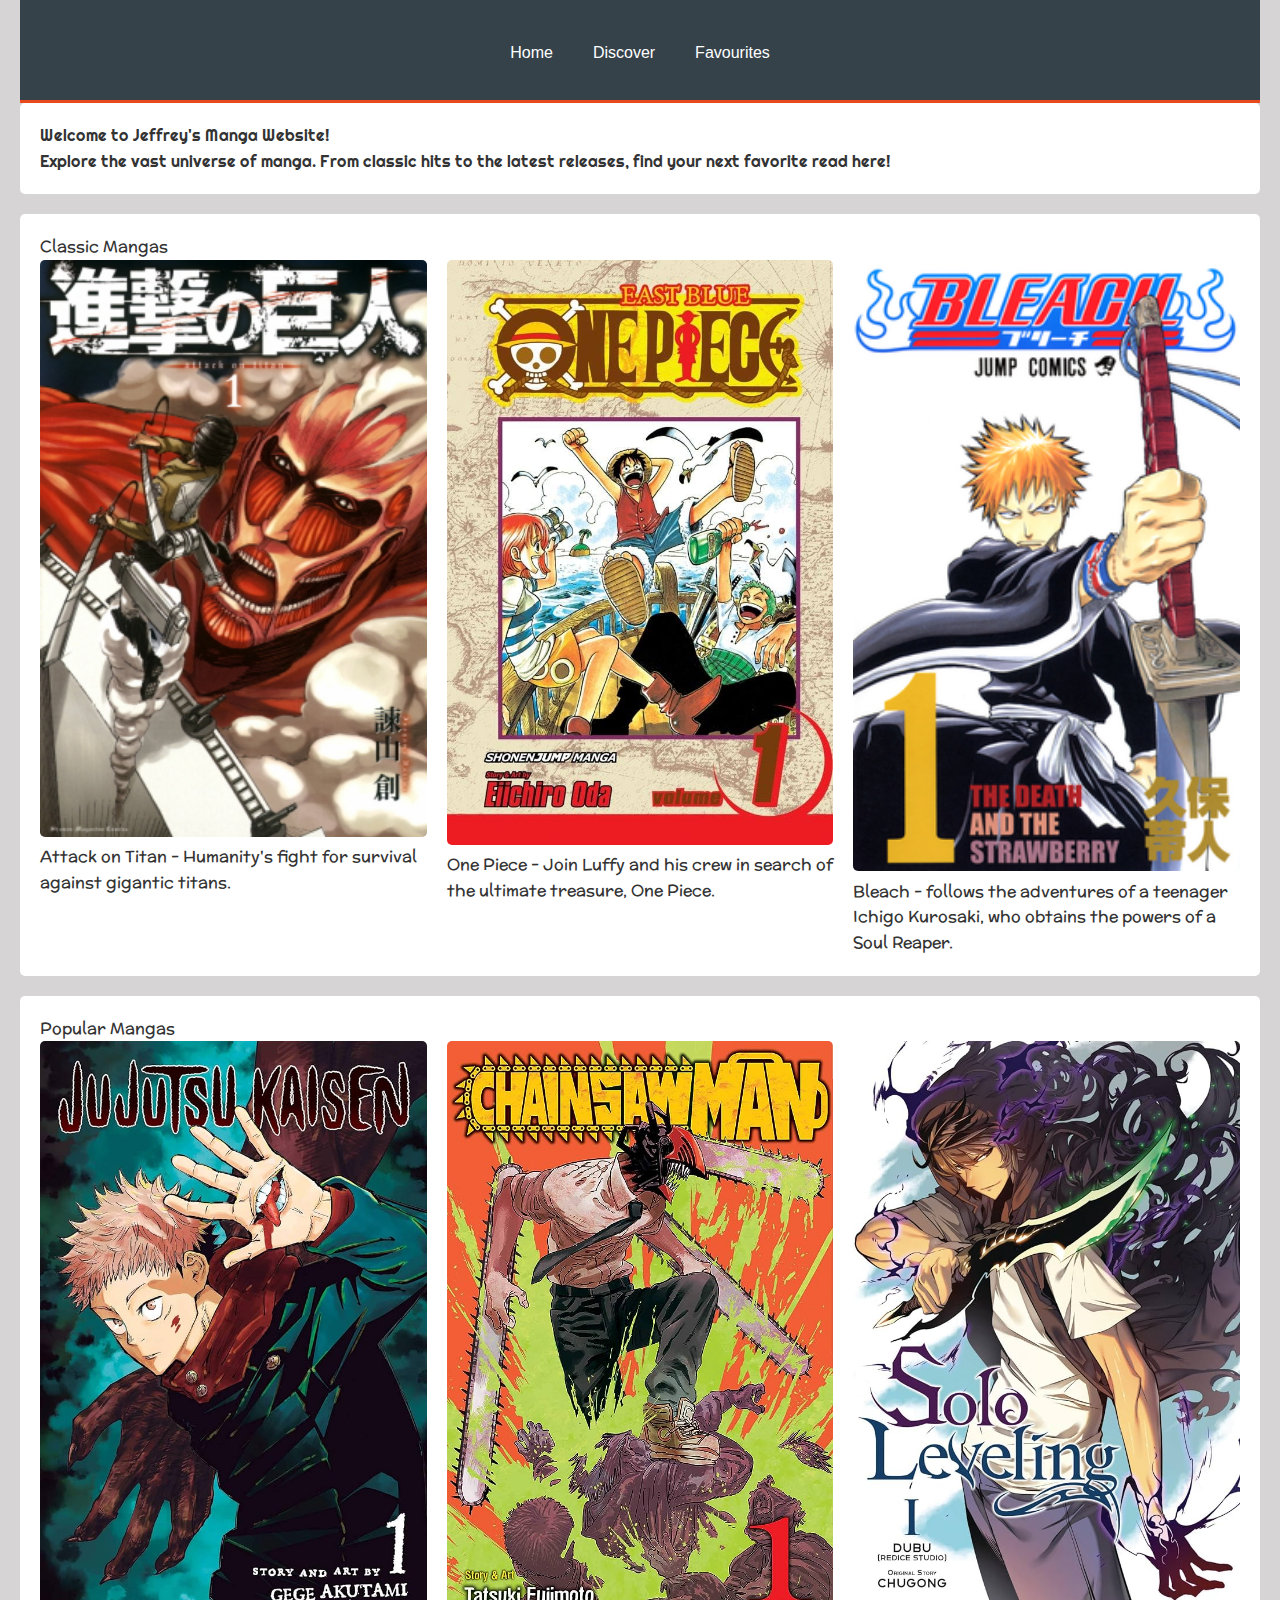
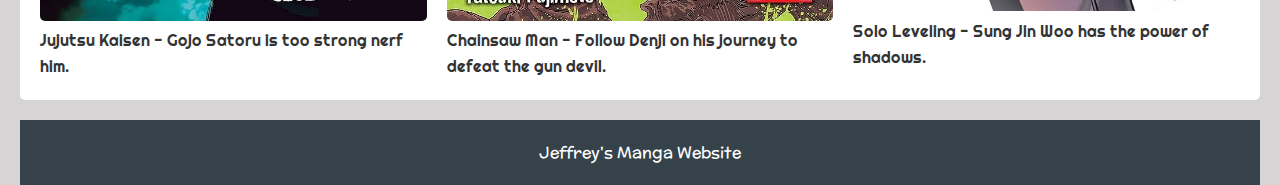
<file: index.html>
<!DOCTYPE html>
<html lang="en">
<head>
  <meta charset="UTF-8">
  <meta name="viewport" content="width=device-width, initial-scale=1.0">
  <link rel="icon" href="images/manga_logo.png" type="image/x-icon">
  <link rel="stylesheet" href="styles/reset.css">
  <link rel="stylesheet" href="styles/styles.css">
  <link rel="preconnect" href="https://fonts.googleapis.com">
  <link rel="preconnect" href="https://fonts.gstatic.com" crossorigin>
  <link href="https://fonts.googleapis.com/css2?family=McLaren&display=swap" rel="stylesheet">
  <link rel="preconnect" href="https://fonts.googleapis.com">
  <link rel="preconnect" href="https://fonts.gstatic.com" crossorigin>
  <link href="https://fonts.googleapis.com/css2?family=McLaren&family=Righteous&display=swap" rel="stylesheet">

  <title>Manga Home</title>
</head>
<body>
  <header>
    <nav>
      <a href="index.html">Home</a>
      <a href="page-1.html">Discover</a>
      <a href="page-2.html">Favourites</a>
    </nav>
  </header>
  <main>
    <div class="content">
      <section class="intro">
        <h1>Welcome to Jeffrey's Manga Website!</h1>
        <p>Explore the vast universe of manga. From classic hits to the latest releases, find your next favorite read here!</p>
      </section>
      <section class="featured-manga">
        <h2>Classic Mangas</h2>
        <div class="grid">
          <div class="manga">
            <img src="images/attack_on_titan.jpeg" alt="attack on titan manga">
            <p>Attack on Titan - Humanity's fight for survival against gigantic titans.</p>
          </div>
          <div class="manga">
            <img src="images/one_piece.jpg" alt="one piece manga">
            <p>One Piece - Join Luffy and his crew in search of the ultimate treasure, One Piece.</p>
          </div>
          <div class="manga">
            <img src="images/bleach.png" alt="bleach manga">
            <p>Bleach - follows the adventures of a teenager Ichigo Kurosaki, who obtains the powers of a Soul Reaper.</p>
          </div>
        </div>
      </section>
      <section class="manga-gallery">
        <h2>Popular Mangas</h2>
        <div class="grid">
          <div class="manga">
            <img src="images/jujutsu_kaisen.jpg" alt="jujutsu kaisen manga">
            <p>Jujutsu Kaisen - Gojo Satoru is too strong nerf him.</p>
          </div>
          <div class="manga">
            <img src="images/chainsaw_man.jpg" alt="chainsaw man manga">
            <p>Chainsaw Man - Follow Denji on his journey to defeat the gun devil.</p>  
          </div>
          <div class="manga">
            <img src="images/solo_leveling.jpg" alt="solo leveling manga">
            <p>Solo Leveling - Sung Jin Woo has the power of shadows.</p>
          </div>
        </div>
      </section>
    </div>
  </main>
  <footer>
    <p>Jeffrey's Manga Website</p>
  </footer>
  <script src="scripts/script.js"></script>
</body>
</html>
</file>
<file: styles/styles.css>
html, body {
  margin: 0;
  padding: 0;
  box-sizing: border-box;
}

body {
  font-family: 'Open Sans', sans-serif;
  line-height: 1.6;
  color: #333;
  background-color: #d6d4d4;
  padding: 0 20px;
}

header {
  font-family: 'madimi-one-regular', sans-serif;
  background-color: #35424a;
  color: #ffffff;
  padding-top: 30px;
  min-height: 70px;
  border-bottom: #e8491d 3px solid;
}

header nav {
  display: flex;
  justify-content: center;
  align-items: center;
  margin-bottom: 15px;
}

header nav a {
  color: #ffffff;
  text-decoration: none;
  padding: 10px 15px;
  margin: 0 5px;
}

header nav a:hover, header nav a:active {
  background: #e8491d;
  color: #ffffff;
  transition: background-color 0.3s ease;
}

a:visited {
  color: #e8491d;
}

.content {
  display: grid;
  grid-gap: 20px;
  margin-bottom: 20px;
}

.intro, .featured-manga, .manga-gallery {
  background: #ffffff;
  padding: 20px;
  border-radius: 5px;
}

.grid {
  display: grid;
  grid-template-columns: repeat(auto-fit, minmax(250px, 1fr));
  gap: 20px;
}

.manga img {
  width: 100%;
  border-radius: 5px;
}

footer {
  background-color: #35424a;
  color: #ffffff;
  text-align: center;
  padding: 20px;
  position: relative;
  margin-top: 20px;
  clear: both;
}

@media (max-width: 768px) {
  .grid {
    grid-template-columns: 1fr;
  }
}


.favorites-intro, .add-favorite {
    background: #ffffff;
    padding: 20px;
    border-radius: 5px;
    margin-bottom: 20px;
  }
  
  .card-grid {
    display: grid;
    grid-template-columns: repeat(auto-fit, minmax(200px, 1fr));
    gap: 20px;
  }
  
  .favorite-manga-card {
    background: #efefef;
    border-radius: 5px;
    overflow: hidden;
  }
  
  .favorite-manga-card img {
    width: 100%;
    display: block;
  }
  
  .card-content {
    padding: 10px;
  }

  #add-favorite-form {
    display: grid;
    grid-gap: 10px;
  }
  
  #add-favorite-form input, #add-favorite-form textarea {
    padding: 10px;
    border: 1px solid #cccccc;
    border-radius: 5px;
  }
  
  #add-favorite-form button {
    padding: 10px;
    background-color: #e8491d;
    color: white;
    border: none;
    border-radius: 5px;
    cursor: pointer;
  }
  
  #add-favorite-form button:hover {
    background-color: #d4380d;
  }
  

.search-section {
    background: #ffffff;
    padding: 20px;
    border-radius: 5px;
    margin-bottom: 20px;
  }
  
  #search-form {
    display: flex;
    justify-content: center;
    gap: 10px;
  }
  
  #search-form input {
    flex-grow: 1;
    padding: 10px;
    border: 1px solid #cccccc;
    border-radius: 5px;
  }
  
  #search-form button {
    padding: 10px 20px;
    background-color: #e8491d;
    color: white;
    border: none;
    border-radius: 5px;
    cursor: pointer;
  }
  
  #search-form button:hover {
    background-color: #d4380d;
  }
  
  .categories, .new-releases, .recommendations {
    margin-bottom: 20px;
  }
  
  .category-list {
    display: flex;
    flex-wrap: wrap;
    gap: 10px;
  }
  
  .category-list a {
    background-color: #efefef;
    color: #333;
    padding: 10px;
    border-radius: 5px;
    text-decoration: none;
  }
  
  .category-list a:hover {
    background-color: #d6d4d4;
  }

  .container {
    display: grid;
    grid-template-columns: 1fr 3fr;
    gap: 20px;
  }
  
  .sidebar {
    padding: 20px;
    background-color: #f9f9f9;
    border-radius: 5px;
  }
  
  @media (max-width: 768px) {
    .container {
      grid-template-columns: 1fr;
    }
  
    .sidebar {
      margin-bottom: 20px;
    }
  }
  
  .manga-info {
    display: flex;
    gap: 20px;
    padding: 20px;
    background-color: #ffffff;
    border-radius: 5px;
  }
  
  .manga-info img {
    width: auto;
    max-width: 40%;
    height: auto;
    border-radius: 5px;
  }
  
  @media (max-width: 768px) {
    .manga-info {
      flex-direction: column;
      align-items: center;
      text-align: center;
    }
  
    .manga-info img {
      max-width: 100%;
    }
  }
  
  .filtered-manga {
    flex-direction: column;
    align-items: center;
  }
  
  .filtered-manga img {
    max-width: 250px;
    margin-bottom: 10px;
  }
  
  .filtered-manga p {
    text-align: center;
    width: 100%;
    overflow: hidden;
    text-overflow: ellipsis;
  }
  

.sidebar ul li {
  margin-bottom: 10px; 
}

#add-favorite-form input,
#add-favorite-form textarea,
#add-favorite-form button {
  margin-bottom: 10px; 
}

.featured-favorite {
  padding: 15px; 
  margin-bottom: 20px; 
}

.sidebar h3 {
  margin-top: 20px; 
}

.sidebar p {
  margin-bottom: 10px;
}


.mclaren-regular {
  font-family: "McLaren", sans-serif;
  font-weight: 400;
  font-style: normal;
}

.righteous-regular {
  font-family: "Righteous", sans-serif;
  font-weight: 400;
  font-style: normal;
}

p {
  font-family: 'McLaren', sans-serif;
}

h1 {
  font-family: 'Righteous', sans-serif;
}

h2 {
  font-family: 'McLaren', sans-serif;
}

.nav a, .footer {
  font-family: 'McLaren', sans-serif;
}

.intro p, .manga-gallery p {
  font-family: 'Righteous', sans-serif;
}
</file>
